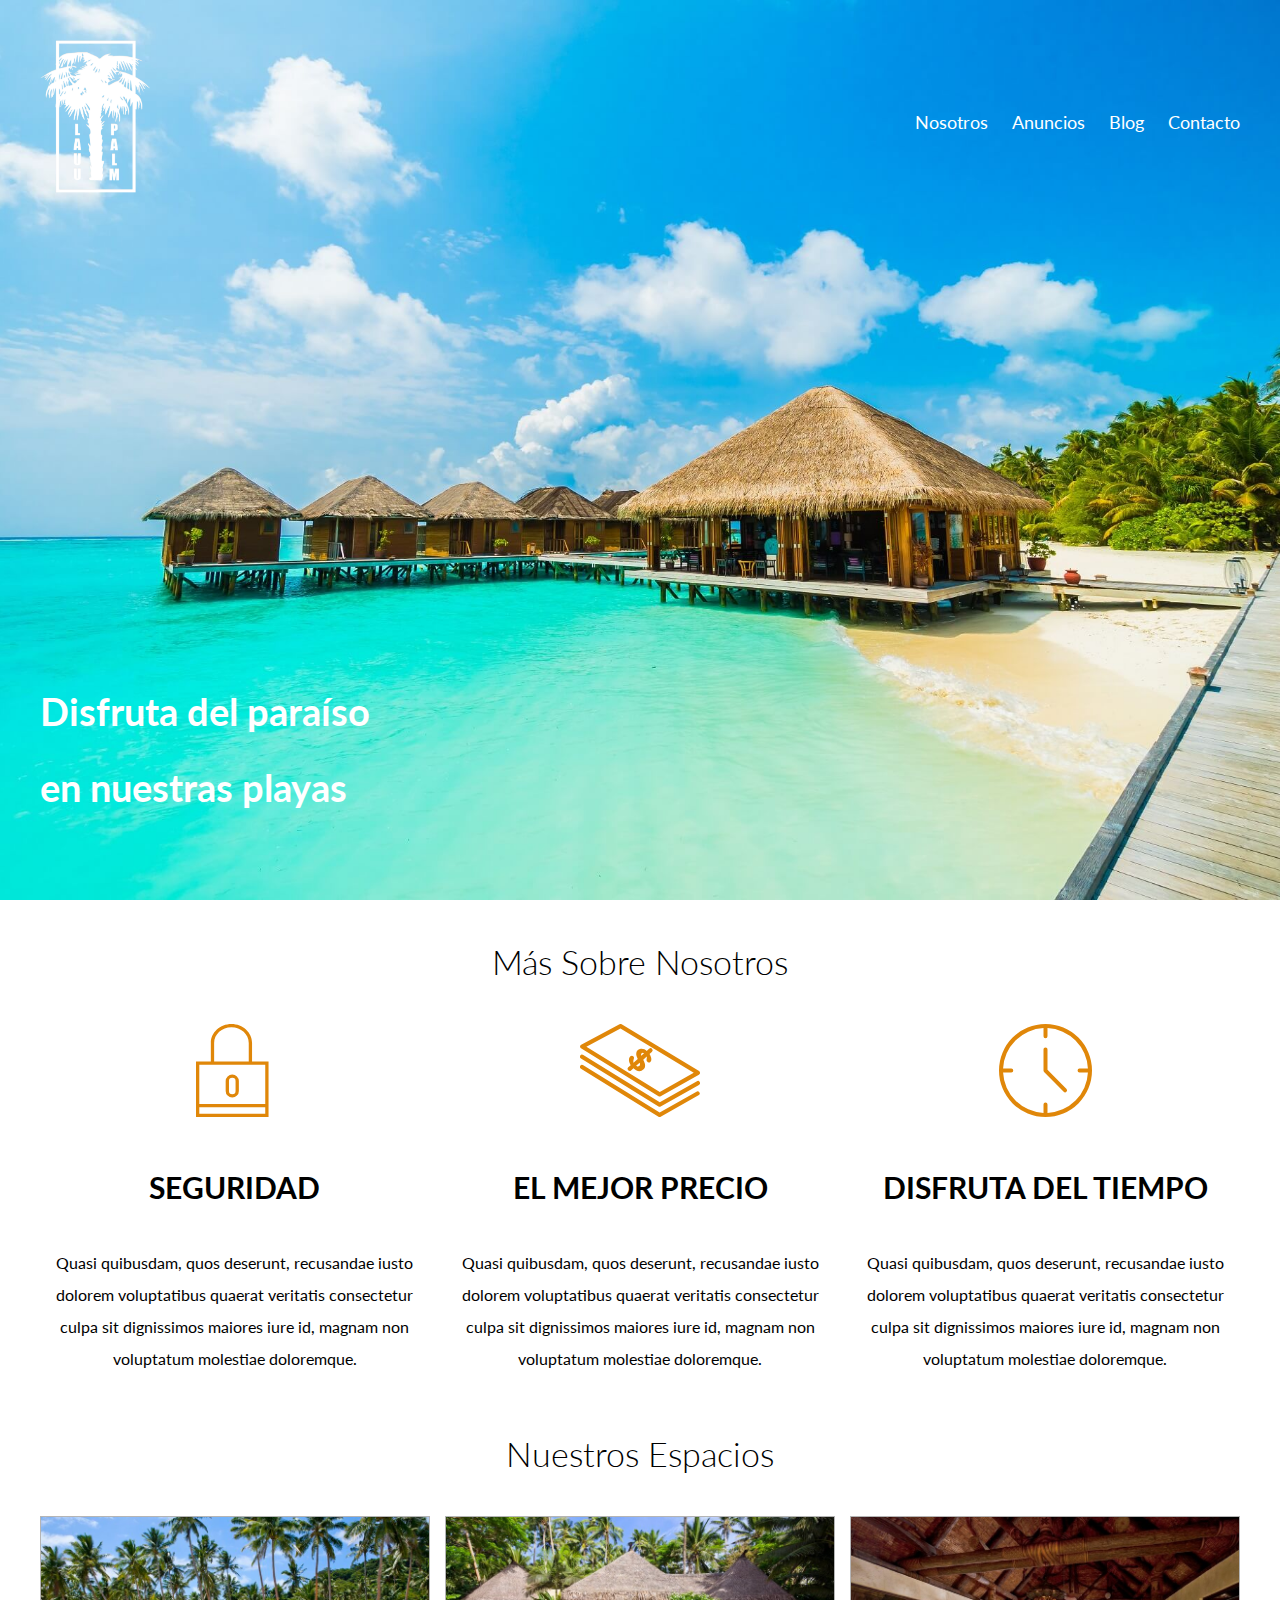
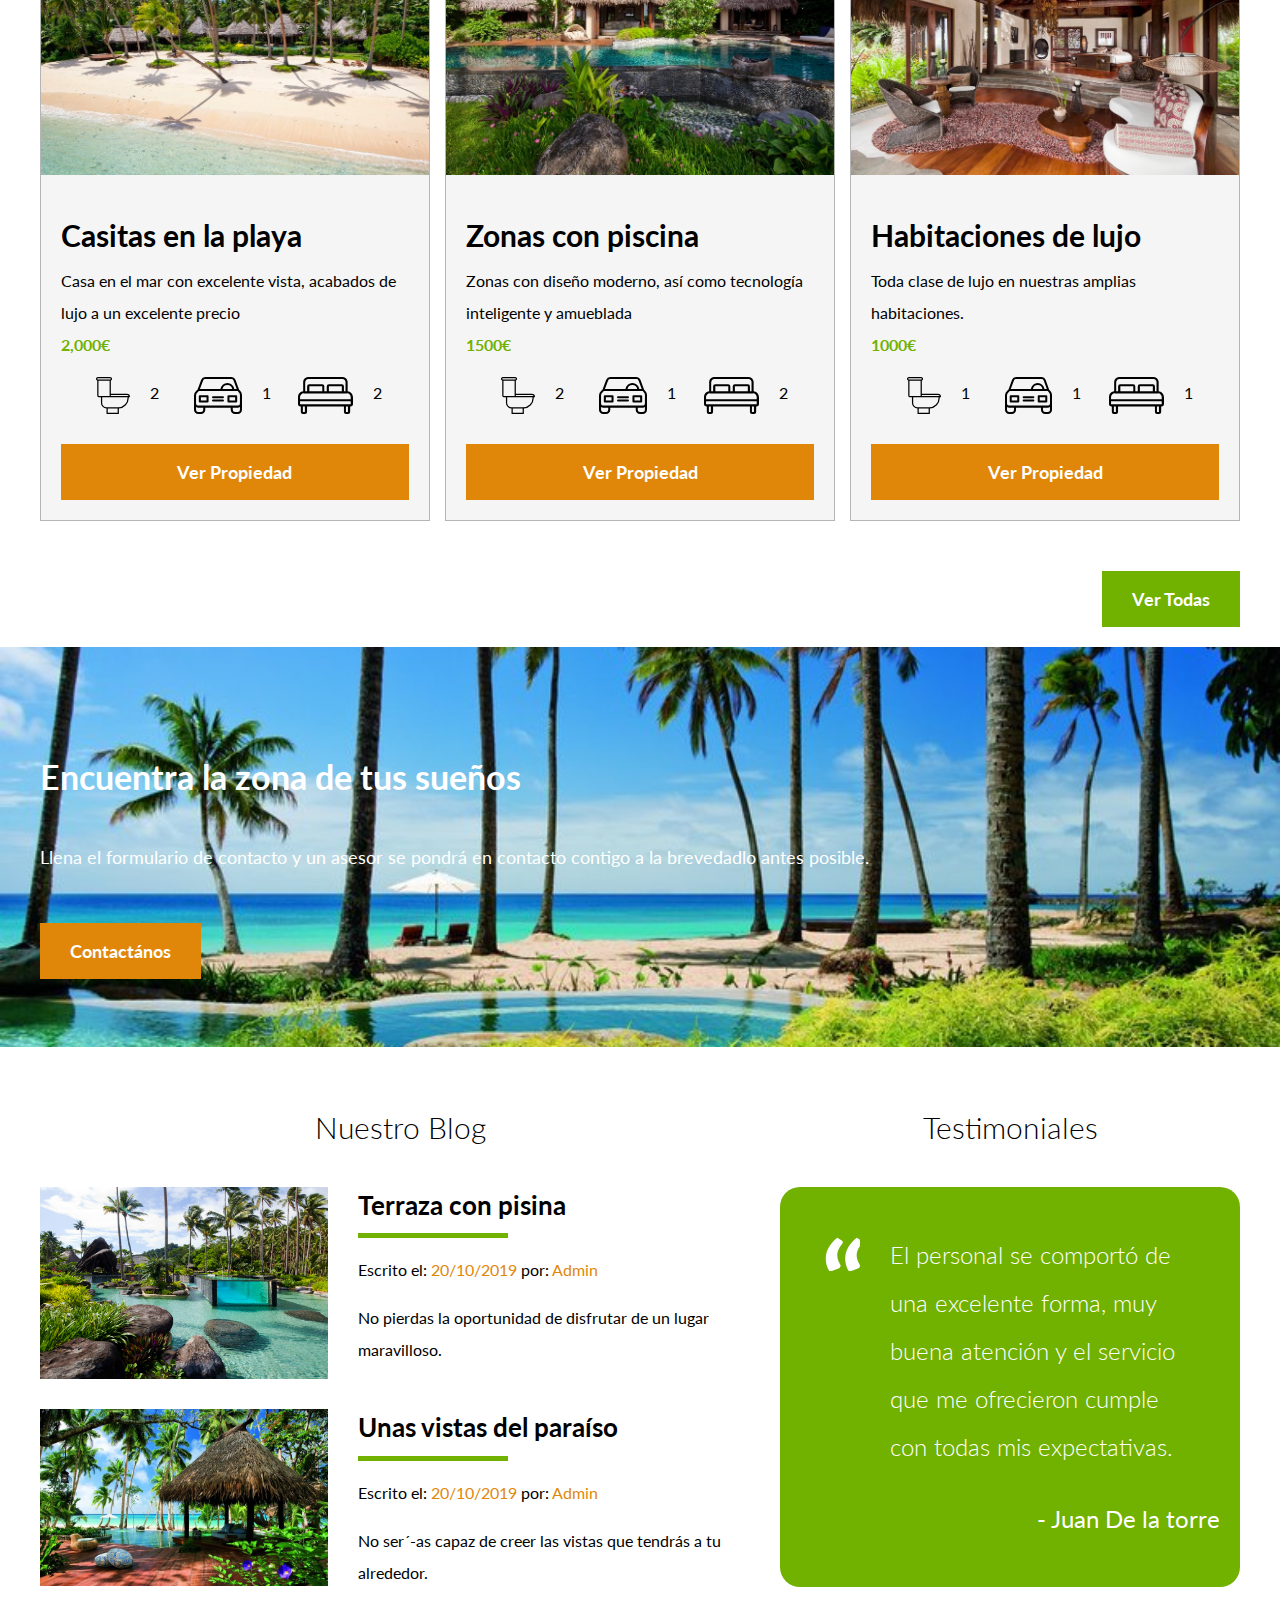
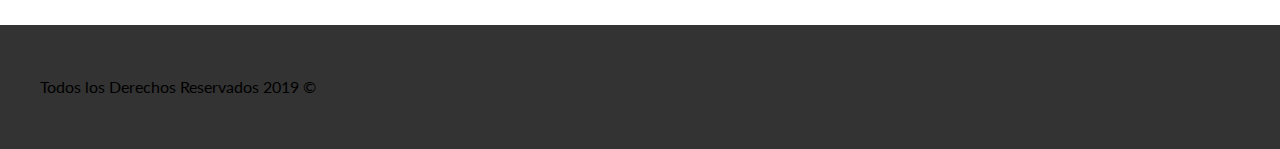
<file: Web hotel/index.html>
<!DOCTYPE html>
<html lang="en">

<head>
    <meta charset="UTF-8">
    <meta name="viewport" content="width=device-width, initial-scale=1.0">
    <meta http-equiv="X-UA-Compatible" content="ie=edge">
    <title>Lauu Palm Práctica web de hotel</title>
    <link href="https://fonts.googleapis.com/css?family=Lato:300,400,700,900" rel="stylesheet">
    <link rel="stylesheet" href="css/normalize.css">
    <link rel="stylesheet" href="css/styles.css">
</head>

<body>

    <header class="site-header inicio">
        <div class="contenedor contenido-header">
            <div class="barra">
                <a href="/">
                    <img src="img/LOGO.PALMERA.CON.SOMBRA.png" alt="Logotipo de Bienes Raices">
                </a>

                <div class="mobile-menu">
                    <a href="#navegacion">
                        <img src="img/barras.svg" alt="Icono Menu">
                    </a>
                </div>

                <nav id="navegacion" class="navegacion">
                    <a href="nosotros.html">Nosotros</a>
                    <a href="anuncios.html">Anuncios</a>
                    <a href="blog.html">Blog</a>
                    <a href="contacto.html">Contacto</a>
                </nav>
            </div>
            <h1>Disfruta del paraíso <br>en nuestras playas</h1>
        </div>
        <!-- contenedor -->
    </header>

    <section class="contenedor seccion">
        <h2 class="fw-300 centrar-texto">Más Sobre Nosotros</h2>

        <div class="iconos-nosotros">
            <div class="icono">
                <img src="img/icono1.svg" alt="Icono Seguridad">
                <h3>Seguridad</h3>
                <p>Quasi quibusdam, quos deserunt, recusandae iusto dolorem voluptatibus quaerat veritatis consectetur culpa sit dignissimos maiores iure id, magnam non voluptatum molestiae doloremque.</p>
            </div>

            <div class="icono">
                <img src="img/icono2.svg" alt="Icono Mejor Precio">
                <h3>El Mejor Precio</h3>
                <p>Quasi quibusdam, quos deserunt, recusandae iusto dolorem voluptatibus quaerat veritatis consectetur culpa sit dignissimos maiores iure id, magnam non voluptatum molestiae doloremque.</p>
            </div>

            <div class="icono">
                <img src="img/icono3.svg" alt="Icono a Tiempo">
                <h3>Disfruta del Tiempo</h3>
                <p>Quasi quibusdam, quos deserunt, recusandae iusto dolorem voluptatibus quaerat veritatis consectetur culpa sit dignissimos maiores iure id, magnam non voluptatum molestiae doloremque.</p>
            </div>
        </div>
    </section>

    <main class="seccion contenedor">
        <h2 class="fw-300 centrar-texto">Nuestros Espacios</h2>

        <div class="contenedor-anuncios">
            <div class="anuncio">
                <img src="img/ha1.jpg" alt="Anuncio casa en el lago">
                <div class="contenido-anuncio">
                    <h3>Casitas en la playa</h3>
                    <p>Casa en el mar con excelente vista, acabados de lujo a un excelente precio</p>
                    <p class="precio">2,000€</p>

                    <ul class="iconos-caracteristicas">
                        <li>
                            <img src="img/icono_wc.svg" alt="icono wc">
                            <p>2</p>
                        </li>
                        <li>
                            <img src="img/icono_estacionamiento.svg" alt="icono autos">
                            <p>1</p>
                        </li>
                        <li>
                            <img src="img/icono_dormitorio.svg" alt="icono habitaciones">
                            <p>2</p>
                        </li>
                    </ul>


                    <a href="anuncio.html" class="boton boton-amarillo d-block">Ver Propiedad</a>
                </div>
            </div>

            <div class="anuncio">
                <img src="img/ha2.jpg" alt="Anuncio casa de lujo">
                <div class="contenido-anuncio">
                    <h3>Zonas con piscina</h3>
                    <p>Zonas con diseño moderno, así como tecnología inteligente y amueblada</p>
                    <p class="precio">1500€</p>
                    <ul class="iconos-caracteristicas">
                        <li>
                            <img src="img/icono_wc.svg" alt="icono wc">
                            <p>2</p>
                        </li>
                        <li>
                            <img src="img/icono_estacionamiento.svg" alt="icono autos">
                            <p>1</p>
                        </li>
                        <li>
                            <img src="img/icono_dormitorio.svg" alt="icono habitaciones">
                            <p>2</p>
                        </li>
                    </ul>

                    <a href="anuncio.html" class="boton boton-amarillo d-block">Ver Propiedad</a>
                </div>
            </div>

            <div class="anuncio">
                <img src="img/ha3.jpg" alt="Anuncio casa con alberca">
                <div class="contenido-anuncio">
                    <h3>Habitaciones de lujo</h3>
                    <p>Toda clase de lujo en nuestras amplias habitaciones.</p>
                    <p class="precio">1000€</p>
                    <ul class="iconos-caracteristicas">
                        <li>
                            <img src="img/icono_wc.svg" alt="icono wc">
                            <p>1</p>
                        </li>
                        <li>
                            <img src="img/icono_estacionamiento.svg" alt="icono autos">
                            <p>1</p>
                        </li>
                        <li>
                            <img src="img/icono_dormitorio.svg" alt="icono habitaciones">
                            <p>1</p>
                        </li>
                    </ul>

                    <a href="anuncio.html" class="boton boton-amarillo d-block">Ver Propiedad</a>
                </div>
            </div>
        </div>

        <div class="ver-todas">
            <a href="anuncios.html" class="boton boton-verde">Ver Todas</a>
        </div>
    </main>

    <section class="imagen-contacto">
        <div class="contenedor contenido-contacto">
            <h2>Encuentra la zona de tus sueños</h2>
            <p>Llena el formulario de contacto y un asesor se pondrá en contacto contigo a la brevedadlo antes posible.</p>
            <a href="contacto.html" class="boton boton-amarillo">Contactános</a>
        </div>
    </section>

    <div class="seccion-inferior contenedor seccion">
        <section class="blog">
            <h3 class="centrar-texto fw-300">Nuestro Blog</h3>

            <article class="entrada-blog">
                <div class="imagen">
                    <img src="img/piscina1.jpg" alt="Entrada de blog">
                </div>
                <div class="texto-entrada">
                    <a href="entrada.html">
                        <h4>Terraza con pisina</h4>
                    </a>
                    <p>Escrito el: <span> 20/10/2019 </span> por: <span> Admin </span> </p>
                    <p>No pierdas la oportunidad de disfrutar de un lugar maravilloso.</p>
                </div>
            </article>

            <article class="entrada-blog">
                <div class="imagen">
                    <img src="img/ha4.jpg" alt="Entrada de blog">
                </div>
                <div class="texto-entrada">
                    <a href="entrada.html">
                        <h4>Unas vistas del paraíso</h4>
                    </a>
                    <p>Escrito el: <span> 20/10/2019 </span> por: <span> Admin </span> </p>
                    <p>No ser´-as capaz de creer las vistas que tendrás a tu alrededor.</p>
                </div>
            </article>
        </section>

        <section class="testimoniales">
            <h3 class="centrar-texto fw-300">Testimoniales</h3>
            <div class="testimonial">

                <blockquote>
                    El personal se comportó de una excelente forma, muy buena atención y el servicio que me ofrecieron cumple con todas mis expectativas.
                </blockquote>
                <p>- Juan De la torre</p>
            </div>
        </section>

    </div>

    <footer class="site-footer seccion">
        <div class="contenedor contenedor-footer">
            <nav class="navegacion">
                <a href="nosotros.html">Nosotros</a>
                <a href="anuncios.html">Anuncios</a>
                <a href="blog.html">Blog</a>
                <a href="contacto.html">Contacto</a>
            </nav>
            <p class="copyright">Todos los Derechos Reservados 2019 &copy; </p>
        </div>
    </footer>
</body>

</html>
</file>
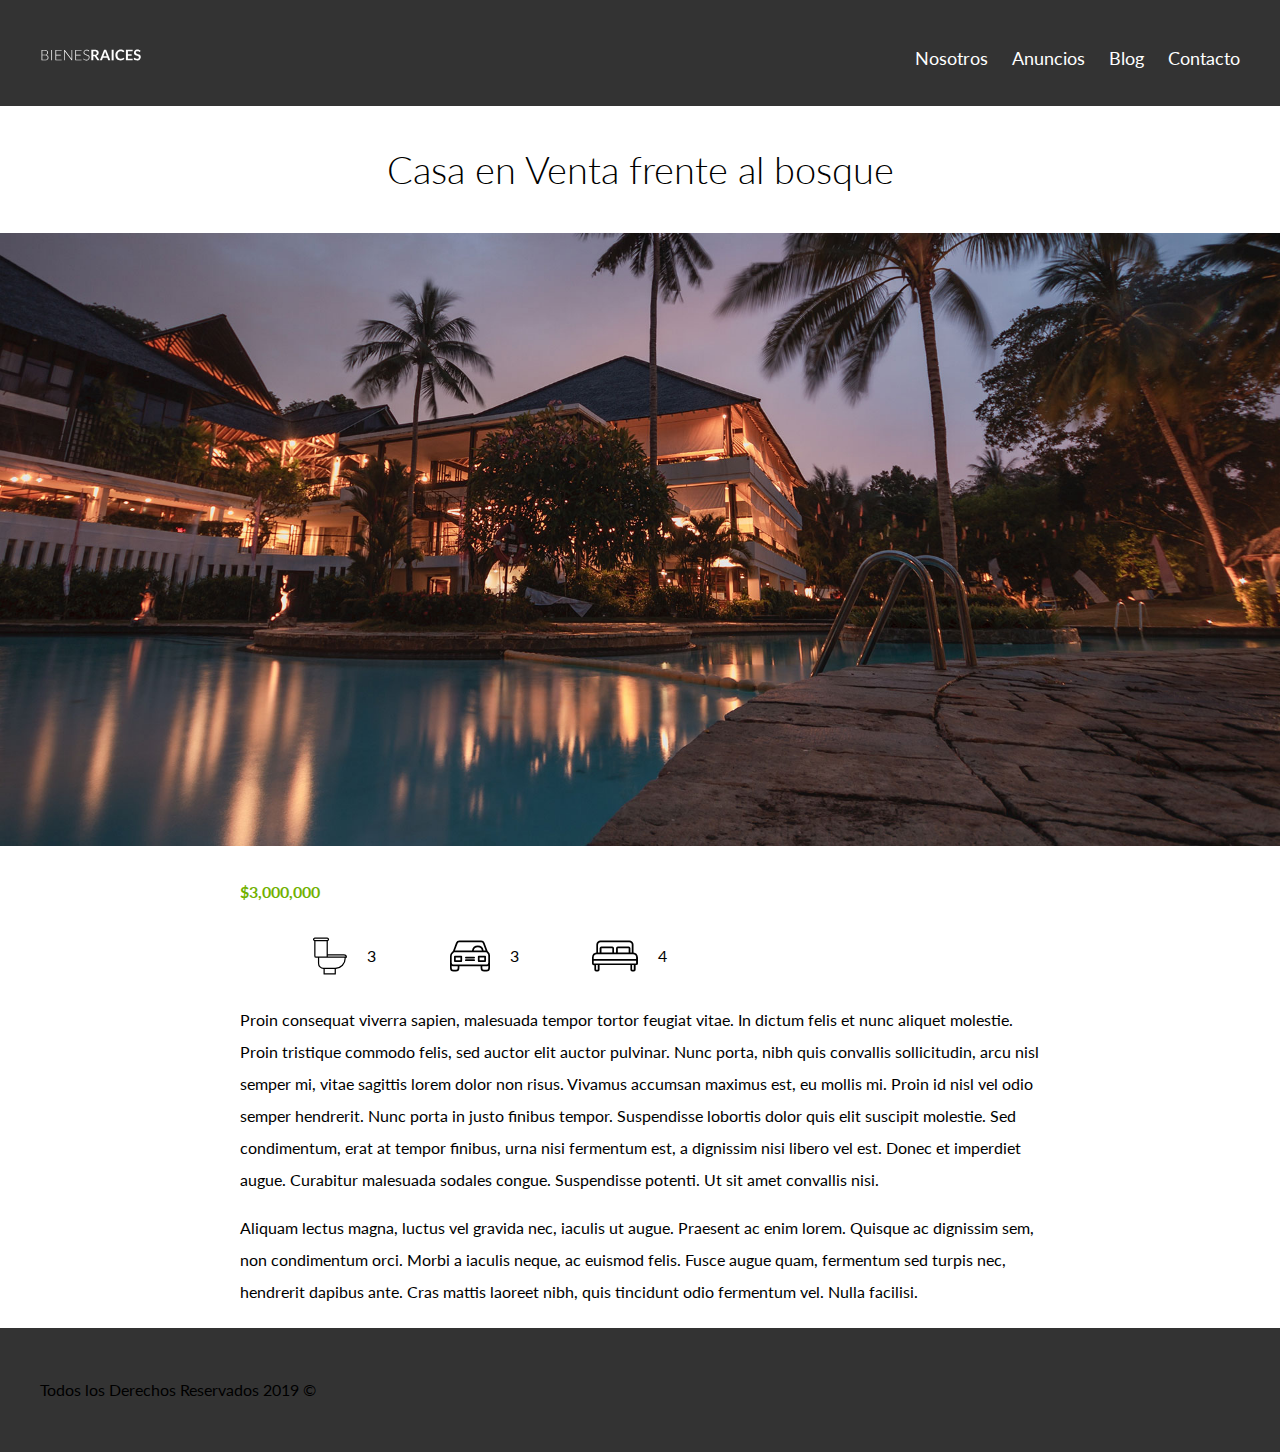
<file: Web hotel/anuncio.html>
<!DOCTYPE html>
<html lang="en">
<head>
    <meta charset="UTF-8">
    <meta name="viewport" content="width=device-width, initial-scale=1.0">
    <meta http-equiv="X-UA-Compatible" content="ie=edge">
    <title>Bienes Raices</title>
    <link href="https://fonts.googleapis.com/css?family=Lato:300,400,700,900" rel="stylesheet">
    <link rel="stylesheet" href="css/normalize.css">
    <link rel="stylesheet" href="css/styles.css">
</head>
<body>

    <header class="site-header">
        <div class="contenedor contenido-header">
            <div class="barra">
                <a href="/">
                    <img src="img/logo.svg" alt="Logotipo de Bienes Raices">
                </a>
                <div class="mobile-menu">
                    <a href="#navegacion">
                        <img src="img/barras.svg" alt="Icono Menu">
                    </a>
                </div>

                <nav id="navegacion" class="navegacion">
                    <a href="nosotros.html">Nosotros</a>
                    <a href="anuncios.html">Anuncios</a>
                    <a href="blog.html">Blog</a>
                    <a href="contacto.html">Contacto</a>
                </nav>
            </div>
        </div> <!-- contenedor -->
    </header>

    <h1 class="fw-300 centrar-texto">Casa en Venta frente al bosque</h1>
    <img src="img/destacada.jpg" alt="Imagen Anuncio">

    <main class="contenedor seccion contenido-centrado">
        <div class="resumen-propiedad">
            <p class="precio">$3,000,000</p>
            <ul class="iconos-caracteristicas">
                <li>
                    <img src="img/icono_wc.svg" alt="icono wc">
                    <p>3</p>
                </li>
                <li>
                    <img src="img/icono_estacionamiento.svg" alt="icono autos">
                    <p>3</p>
                </li>
                <li>
                    <img src="img/icono_dormitorio.svg" alt="icono habitaciones">
                    <p>4</p>
                </li>
            </ul>
        </div><!--.resumen-propiedad-->

        <p>Proin consequat viverra sapien, malesuada tempor tortor feugiat vitae. In dictum felis et nunc aliquet molestie. Proin tristique commodo felis, sed auctor elit auctor pulvinar. Nunc porta, nibh quis convallis sollicitudin, arcu nisl semper mi, vitae sagittis lorem dolor non risus. Vivamus accumsan maximus est, eu mollis mi. Proin id nisl vel odio semper hendrerit. Nunc porta in justo finibus tempor. Suspendisse lobortis dolor quis elit suscipit molestie. Sed condimentum, erat at tempor finibus, urna nisi fermentum est, a dignissim nisi libero vel est. Donec et imperdiet augue. Curabitur malesuada sodales congue. Suspendisse potenti. Ut sit amet convallis nisi.</p>

        <p>Aliquam lectus magna, luctus vel gravida nec, iaculis ut augue. Praesent ac enim lorem. Quisque ac dignissim sem, non condimentum orci. Morbi a iaculis neque, ac euismod felis. Fusce augue quam, fermentum sed turpis nec, hendrerit dapibus ante. Cras mattis laoreet nibh, quis tincidunt odio fermentum vel. Nulla facilisi.</p>
    </main>

    <footer class="site-footer seccion">
        <div class="contenedor contenedor-footer">
            <nav class="navegacion">
                <a href="nosotros.html">Nosotros</a>
                <a href="anuncios.html">Anuncios</a>
                <a href="blog.html">Blog</a>
                <a href="contacto.html">Contacto</a>
            </nav>
            <p class="copyright">Todos los Derechos Reservados 2019 &copy; </p>
        </div>
    </footer>
</body>
</html>
</file>
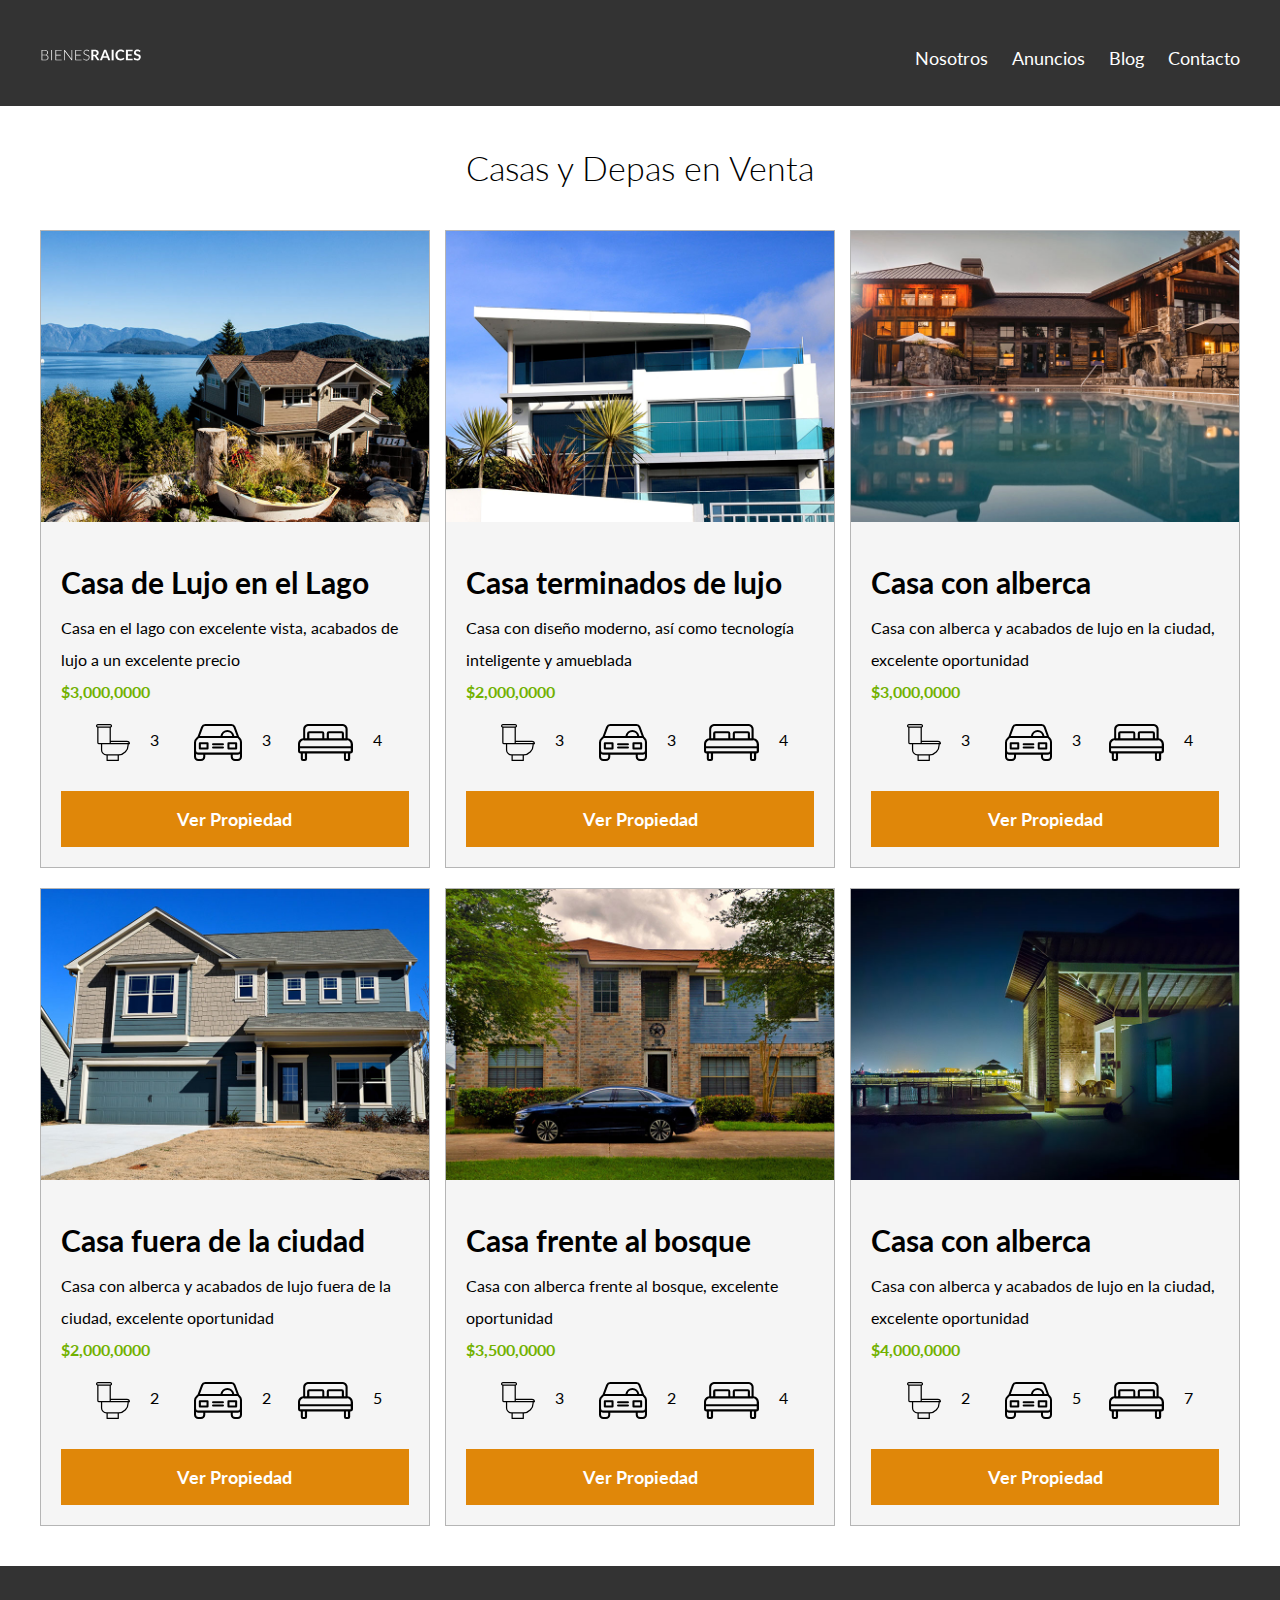
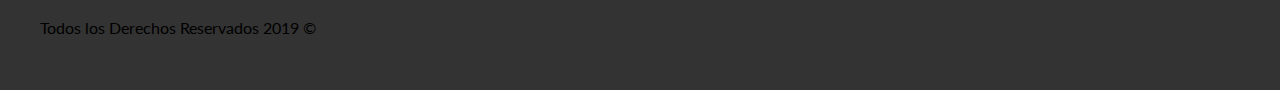
<file: Web hotel/anuncios.html>
<!DOCTYPE html>
<html lang="en">
<head>
    <meta charset="UTF-8">
    <meta name="viewport" content="width=device-width, initial-scale=1.0">
    <meta http-equiv="X-UA-Compatible" content="ie=edge">
    <title>Bienes Raices</title>
    <link href="https://fonts.googleapis.com/css?family=Lato:300,400,700,900" rel="stylesheet">
    <link rel="stylesheet" href="css/normalize.css">
    <link rel="stylesheet" href="css/styles.css">
</head>
<body>

    <header class="site-header">
        <div class="contenedor contenido-header">
            <div class="barra">
                <a href="/">
                    <img src="img/logo.svg" alt="Logotipo de Bienes Raices">
                </a>
                <div class="mobile-menu">
                    <a href="#navegacion">
                        <img src="img/barras.svg" alt="Icono Menu">
                    </a>
                </div>

                <nav id="navegacion" class="navegacion">
                    <a href="nosotros.html">Nosotros</a>
                    <a href="anuncios.html">Anuncios</a>
                    <a href="blog.html">Blog</a>
                    <a href="contacto.html">Contacto</a>
                </nav>
            </div>
        </div> <!-- contenedor -->
    </header>

    <main class="seccion contenedor">
        <h2 class="fw-300 centrar-texto">Casas y Depas en Venta</h2>

        <div class="contenedor-anuncios">
            <div class="anuncio">
                <img src="img/anuncio1.jpg" alt="Anuncio casa en el lago">
                <div class="contenido-anuncio">
                    <h3>Casa de Lujo en el Lago</h3>
                    <p>Casa en el lago con excelente vista, acabados de lujo a un excelente precio</p>
                    <p class="precio">$3,000,0000</p>

                    <ul class="iconos-caracteristicas">
                        <li>
                            <img src="img/icono_wc.svg" alt="icono wc">
                            <p>3</p>
                        </li>
                        <li>
                            <img src="img/icono_estacionamiento.svg" alt="icono autos">
                            <p>3</p>
                        </li>
                        <li>
                            <img src="img/icono_dormitorio.svg" alt="icono habitaciones">
                            <p>4</p>
                        </li>
                    </ul>


                    <a href="anuncio.html" class="boton boton-amarillo d-block">Ver Propiedad</a>
                </div>
            </div>

            <div class="anuncio">
                <img src="img/anuncio2.jpg" alt="Anuncio casa de lujo">
                <div class="contenido-anuncio">
                    <h3>Casa terminados de lujo</h3>
                    <p>Casa con diseño moderno, así como tecnología inteligente y amueblada</p>
                    <p class="precio">$2,000,0000</p>
                    <ul class="iconos-caracteristicas">
                        <li>
                            <img src="img/icono_wc.svg" alt="icono wc">
                            <p>3</p>
                        </li>
                        <li>
                            <img src="img/icono_estacionamiento.svg" alt="icono autos">
                            <p>3</p>
                        </li>
                        <li>
                            <img src="img/icono_dormitorio.svg" alt="icono habitaciones">
                            <p>4</p>
                        </li>
                    </ul>

                    <a href="anuncio.html" class="boton boton-amarillo d-block">Ver Propiedad</a>
                </div>
            </div>

            <div class="anuncio">
                <img src="img/anuncio3.jpg" alt="Anuncio casa con alberca">
                <div class="contenido-anuncio">
                    <h3>Casa con alberca</h3>
                    <p>Casa con alberca y acabados de lujo en la ciudad, excelente oportunidad</p>
                    <p class="precio">$3,000,0000</p>
                    <ul class="iconos-caracteristicas">
                        <li>
                            <img src="img/icono_wc.svg" alt="icono wc">
                            <p>3</p>
                        </li>
                        <li>
                            <img src="img/icono_estacionamiento.svg" alt="icono autos">
                            <p>3</p>
                        </li>
                        <li>
                            <img src="img/icono_dormitorio.svg" alt="icono habitaciones">
                            <p>4</p>
                        </li>
                    </ul>

                    <a href="anuncio.html" class="boton boton-amarillo d-block">Ver Propiedad</a>
                </div><!--contenido anuncio-->
            </div> <!--anuncio-->

            <div class="anuncio">
                <img src="img/anuncio4.jpg" alt="Anuncio casa de lujo">
                <div class="contenido-anuncio">
                    <h3>Casa fuera de la ciudad</h3>
                    <p>Casa con alberca y acabados de lujo fuera de la ciudad, excelente oportunidad</p>
                    <p class="precio">$2,000,0000</p>
                    <ul class="iconos-caracteristicas">
                        <li>
                            <img src="img/icono_wc.svg" alt="icono wc">
                            <p>2</p>
                        </li>
                        <li>
                            <img src="img/icono_estacionamiento.svg" alt="icono autos">
                            <p>2</p>
                        </li>
                        <li>
                            <img src="img/icono_dormitorio.svg" alt="icono habitaciones">
                            <p>5</p>
                        </li>
                    </ul>

                    <a href="anuncio.html" class="boton boton-amarillo d-block">Ver Propiedad</a>
                </div><!--contenido anuncio-->
            </div> <!--anuncio-->
        
            <div class="anuncio">
                <img src="img/anuncio5.jpg" alt="Anuncio casa con alberca">
                <div class="contenido-anuncio">
                    <h3>Casa frente al bosque</h3>
                    <p>Casa con alberca frente al bosque, excelente oportunidad</p>
                    <p class="precio">$3,500,0000</p>
                    <ul class="iconos-caracteristicas">
                        <li>
                            <img src="img/icono_wc.svg" alt="icono wc">
                            <p>3</p>
                        </li>
                        <li>
                            <img src="img/icono_estacionamiento.svg" alt="icono autos">
                            <p>2</p>
                        </li>
                        <li>
                            <img src="img/icono_dormitorio.svg" alt="icono habitaciones">
                            <p>4</p>
                        </li>
                    </ul>

                    <a href="anuncio.html" class="boton boton-amarillo d-block">Ver Propiedad</a>
                </div><!--contenido anuncio-->
            </div> <!--anuncio-->

            <div class="anuncio">
                <img src="img/anuncio6.jpg" alt="Anuncio casa con alberca">
                <div class="contenido-anuncio">
                    <h3>Casa con alberca</h3>
                    <p>Casa con alberca y acabados de lujo en la ciudad, excelente oportunidad</p>
                    <p class="precio">$4,000,0000</p>
                    <ul class="iconos-caracteristicas">
                        <li>
                            <img src="img/icono_wc.svg" alt="icono wc">
                            <p>2</p>
                        </li>
                        <li>
                            <img src="img/icono_estacionamiento.svg" alt="icono autos">
                            <p>5</p>
                        </li>
                        <li>
                            <img src="img/icono_dormitorio.svg" alt="icono habitaciones">
                            <p>7</p>
                        </li>
                    </ul>

                    <a href="anuncio.html" class="boton boton-amarillo d-block">Ver Propiedad</a>
                </div><!--contenido anuncio-->
            </div> <!--anuncio-->
        </div>
    </main>

    <footer class="site-footer seccion">
        <div class="contenedor contenedor-footer">
            <nav class="navegacion">
                <a href="nosotros.html">Nosotros</a>
                <a href="anuncios.html">Anuncios</a>
                <a href="blog.html">Blog</a>
                <a href="contacto.html">Contacto</a>
            </nav>
            <p class="copyright">Todos los Derechos Reservados 2019 &copy; </p>
        </div>
    </footer>
</body>
</html>
</file>
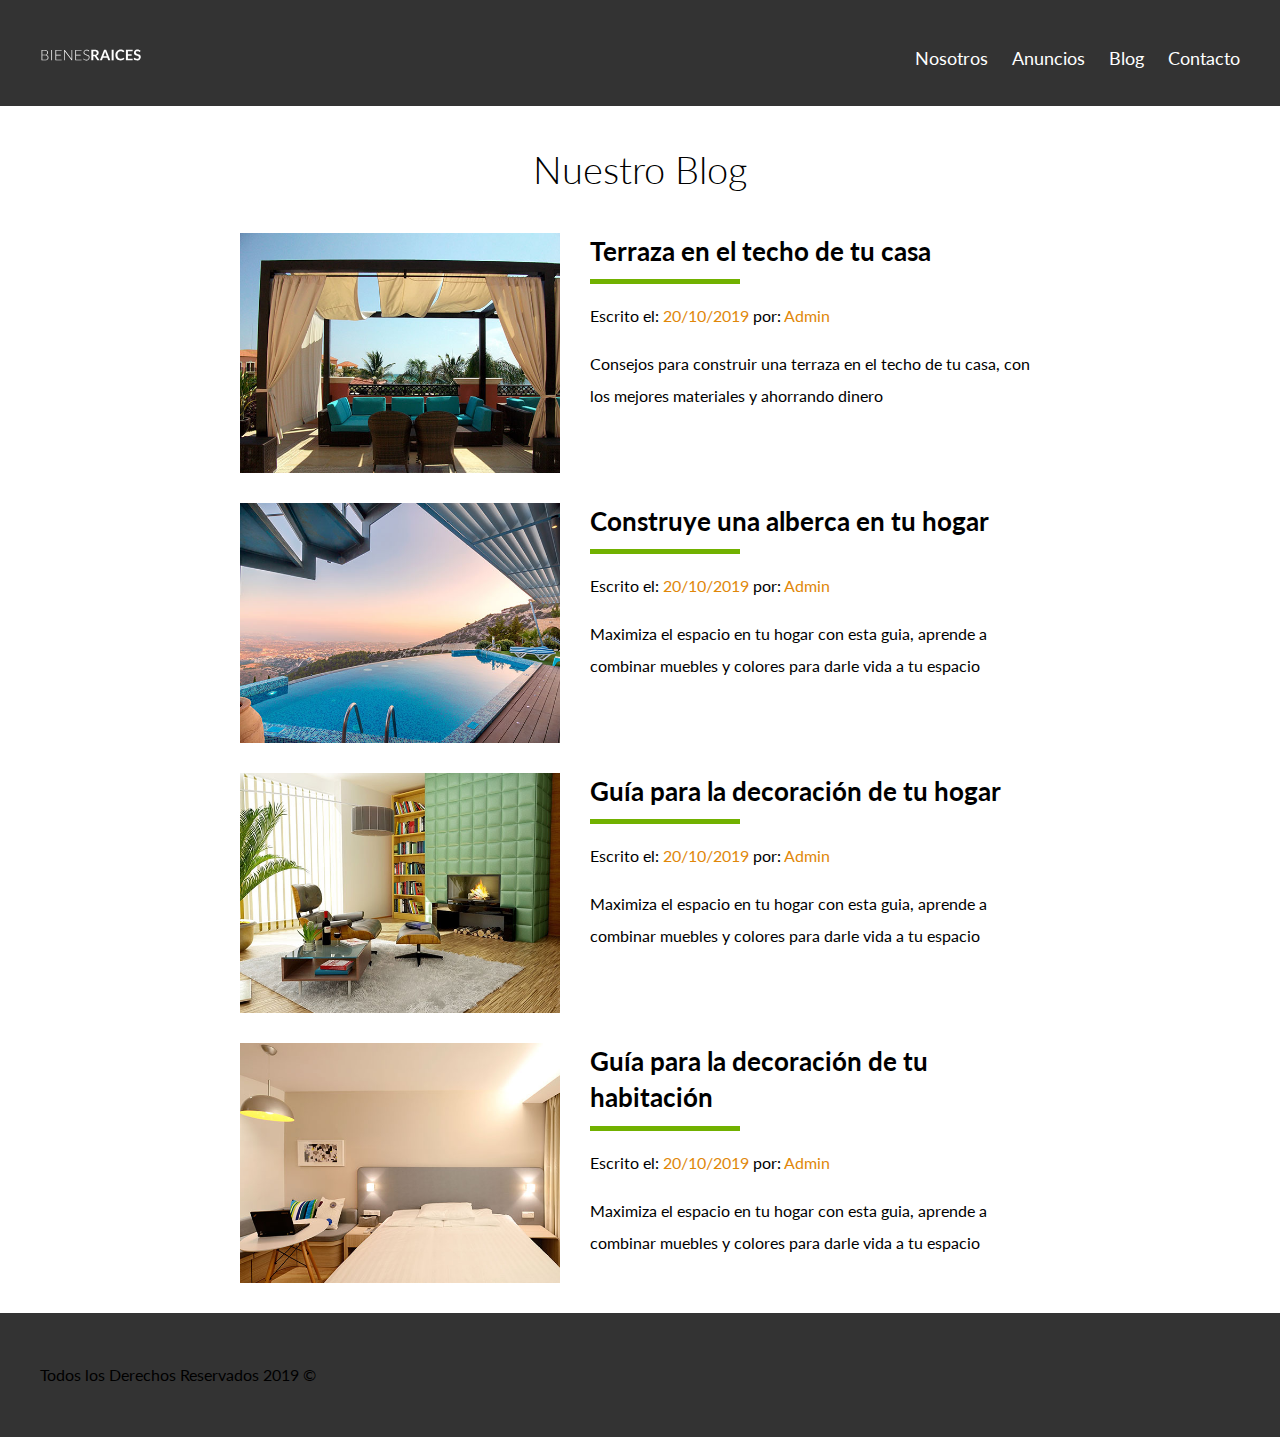
<file: Web hotel/blog.html>
<!DOCTYPE html>
<html lang="en">
<head>
    <meta charset="UTF-8">
    <meta name="viewport" content="width=device-width, initial-scale=1.0">
    <meta http-equiv="X-UA-Compatible" content="ie=edge">
    <title>Bienes Raices</title>
    <link href="https://fonts.googleapis.com/css?family=Lato:300,400,700,900" rel="stylesheet">
    <link rel="stylesheet" href="css/normalize.css">
    <link rel="stylesheet" href="css/styles.css">
</head>
<body>

    <header class="site-header">
        <div class="contenedor contenido-header">
            <div class="barra">
                <a href="/">
                    <img src="img/logo.svg" alt="Logotipo de Bienes Raices">
                </a>
                <div class="mobile-menu">
                    <a href="#navegacion">
                        <img src="img/barras.svg" alt="Icono Menu">
                    </a>
                </div>

                <nav id="navegacion" class="navegacion">
                    <a href="nosotros.html">Nosotros</a>
                    <a href="anuncios.html">Anuncios</a>
                    <a href="blog.html">Blog</a>
                    <a href="contacto.html">Contacto</a>
                </nav>
            </div>
        </div> <!-- contenedor -->
    </header>

    

    <main class="contenedor seccion contenido-centrado">
        <h1 class="fw-300 centrar-texto">Nuestro Blog</h1>

        <article class="entrada-blog">
            <div class="imagen">
                <img src="img/blog1.jpg" alt="Entrada de blog">
            </div>
            <div class="texto-entrada">
                <a href="entrada.html">
                    <h4>Terraza  en el techo de tu casa</h4>
                </a>
                <p>Escrito el: <span> 20/10/2019 </span> por: <span> Admin </span> </p>
                <p>Consejos para construir una terraza en el techo de tu casa, con los mejores materiales y ahorrando dinero</p>
            </div>
        </article>

        <article class="entrada-blog">
            <div class="imagen">
                <img src="img/blog2.jpg" alt="Entrada de blog">
            </div>
            <div class="texto-entrada">
                <a href="entrada.html">
                    <h4>Construye una alberca en tu hogar</h4>
                </a>
                <p>Escrito el: <span> 20/10/2019 </span> por: <span> Admin </span> </p>
                <p>Maximiza el espacio en tu hogar con esta guia, aprende a combinar muebles y colores para darle vida a tu espacio</p>
            </div>
        </article>

        <article class="entrada-blog">
            <div class="imagen">
                <img src="img/blog3.jpg" alt="Entrada de blog">
            </div>
            <div class="texto-entrada">
                <a href="entrada.html">
                    <h4>Guía para la decoración de tu hogar</h4>
                </a>
                <p>Escrito el: <span> 20/10/2019 </span> por: <span> Admin </span> </p>
                <p>Maximiza el espacio en tu hogar con esta guia, aprende a combinar muebles y colores para darle vida a tu espacio</p>
            </div>
        </article>

        <article class="entrada-blog">
            <div class="imagen">
                <img src="img/blog4.jpg" alt="Entrada de blog">
            </div>
            <div class="texto-entrada">
                <a href="entrada.html">
                    <h4>Guía para la decoración de tu habitación</h4>
                </a>
                <p>Escrito el: <span> 20/10/2019 </span> por: <span> Admin </span> </p>
                <p>Maximiza el espacio en tu hogar con esta guia, aprende a combinar muebles y colores para darle vida a tu espacio</p>
            </div>
        </article>
    </main>

    <footer class="site-footer seccion">
        <div class="contenedor contenedor-footer">
            <nav class="navegacion">
                <a href="nosotros.html">Nosotros</a>
                <a href="anuncios.html">Anuncios</a>
                <a href="blog.html">Blog</a>
                <a href="contacto.html">Contacto</a>
            </nav>
            <p class="copyright">Todos los Derechos Reservados 2019 &copy; </p>
        </div>
    </footer>
</body>
</html>
</file>
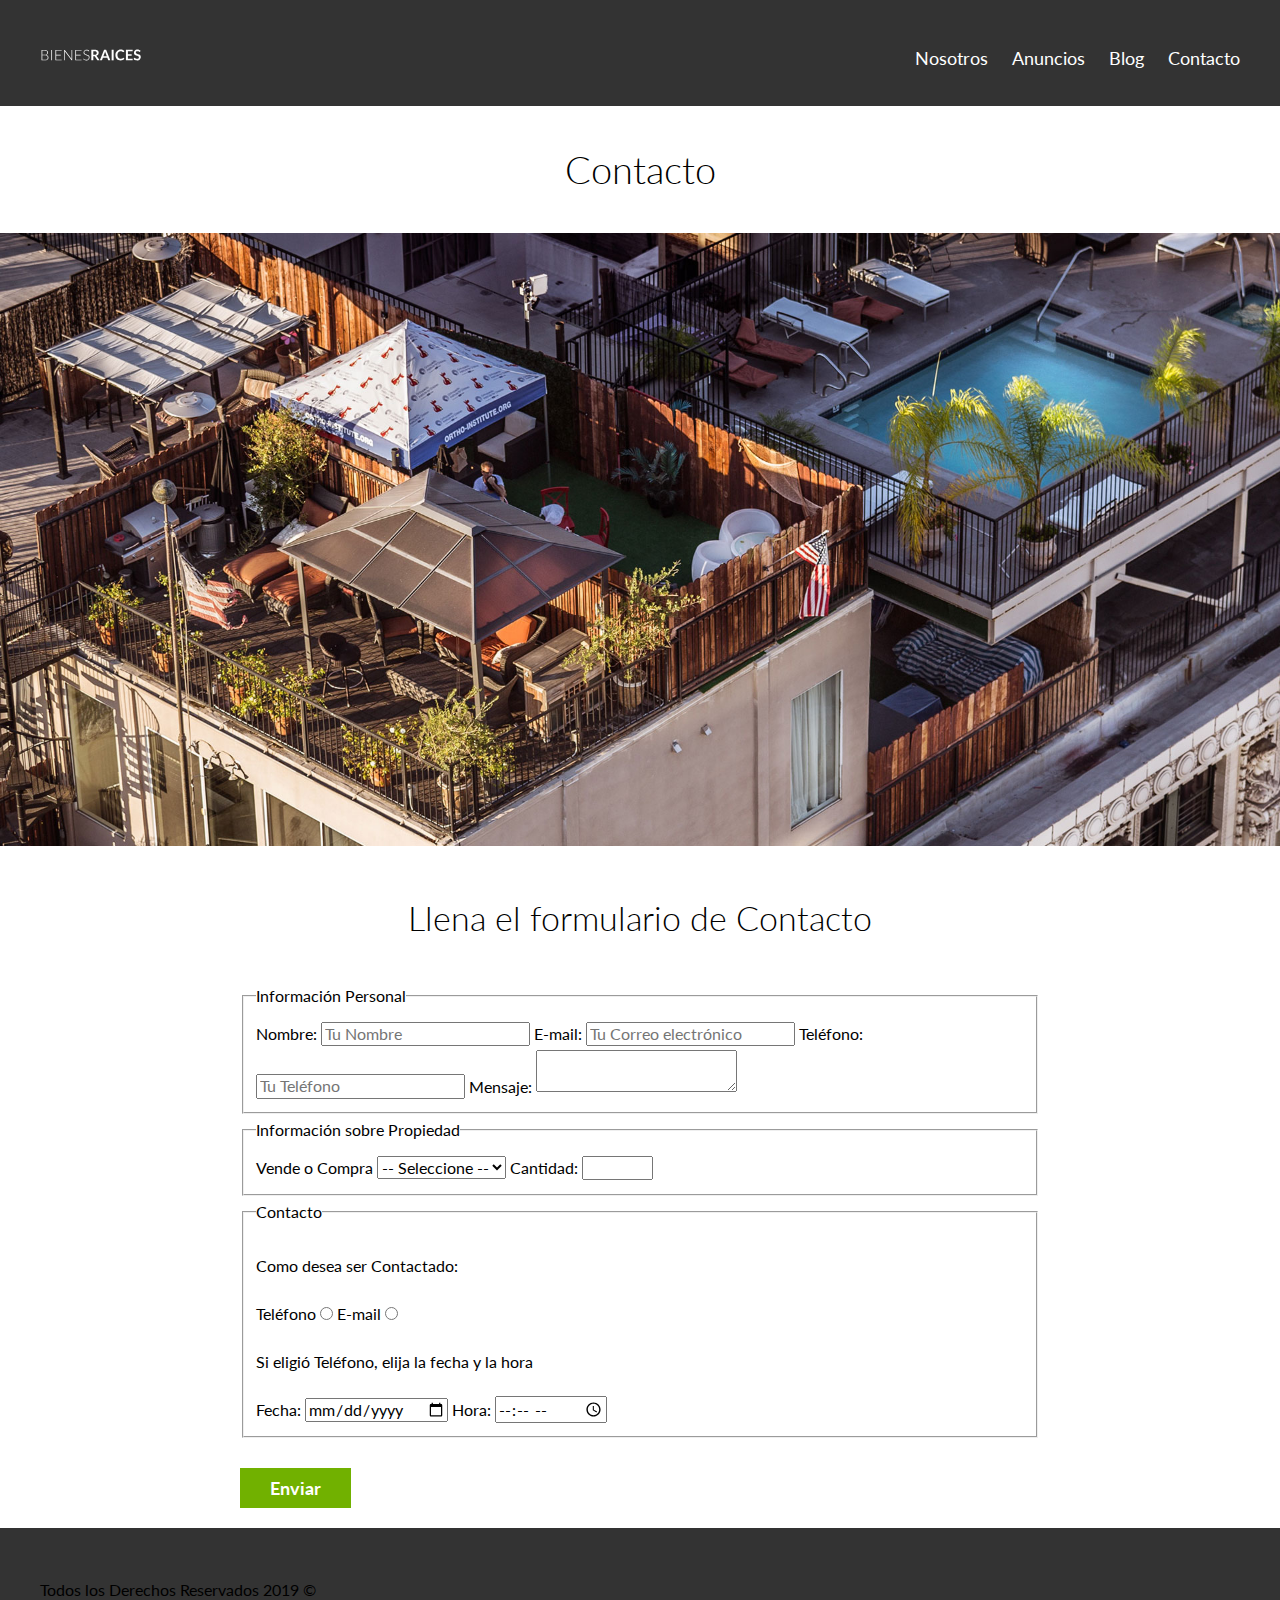
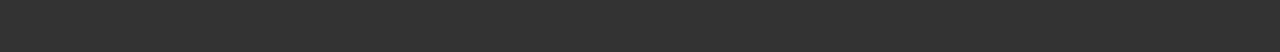
<file: Web hotel/contacto.html>
<!DOCTYPE html>
<html lang="en">
<head>
    <meta charset="UTF-8">
    <meta name="viewport" content="width=device-width, initial-scale=1.0">
    <meta http-equiv="X-UA-Compatible" content="ie=edge">
    <title>Bienes Raices</title>
    <link href="https://fonts.googleapis.com/css?family=Lato:300,400,700,900" rel="stylesheet">
    <link rel="stylesheet" href="css/normalize.css">
    <link rel="stylesheet" href="css/styles.css">
</head>
<body>

    <header class="site-header">
        <div class="contenedor contenido-header">
            <div class="barra">
                <a href="/">
                    <img src="img/logo.svg" alt="Logotipo de Bienes Raices">
                </a>
                <div class="mobile-menu">
                    <a href="#navegacion">
                        <img src="img/barras.svg" alt="Icono Menu">
                    </a>
                </div>

                <nav id="navegacion" class="navegacion">
                    <a href="nosotros.html">Nosotros</a>
                    <a href="anuncios.html">Anuncios</a>
                    <a href="blog.html">Blog</a>
                    <a href="contacto.html">Contacto</a>
                </nav>
            </div>
        </div> <!-- contenedor -->
    </header>

    <h1 class="fw-300 centrar-texto">Contacto</h1>
    <img src="img/destacada3.jpg" alt="Imagen Principal">

    <main class="contenedor seccion contenido-centrado">
        <h2 class="fw-300 centrar-texto">Llena el formulario de Contacto</h2>

        <form class="contacto" action="">
            <fieldset>
                <legend>Información Personal</legend>
                <label for="nombre">Nombre:</label>
                <input type="text" id="nombre" placeholder="Tu Nombre">

                <label for="email">E-mail: </label>
                <input type="email" id="email" placeholder="Tu Correo electrónico" required>

                <label for="telefono">Teléfono:</label>
                <input type="tel" id="telefono" placeholder="Tu Teléfono" required>

                <label for="mensaje">Mensaje: </label>
                <textarea  id="mensaje"></textarea>

            </fieldset>
                

            <fieldset>
                <legend>Información sobre Propiedad</legend>
                <label for="opciones">Vende o Compra</label>
                <select id="opciones">
                    <option value="" disabled selected>-- Seleccione --</option>
                    <option value="Compra">Compra</option>
                    <option value="Vende">Vende</option>
                </select>

                <label for="cantidad">Cantidad:</label>
                <input type="number" min="0" max="100" step="5">
            </fieldset>

            <fieldset>
                <legend>Contacto</legend>

                <p>Como desea ser Contactado:</p>

                <div class="forma-contacto">
                    <label for="telefono">Teléfono</label>
                    <input type="radio" name="contacto" value="telefono" id="telefono">

                    <label for="correo">E-mail</label>
                    <input type="radio" name="contacto" value="correo" id="correo">
                </div>

                <p>Si eligió Teléfono, elija la fecha y la hora</p>
                <label for="fecha">Fecha:</label>
                <input type="date" id="fecha">

                <label for="hora">Hora:</label>
                <input type="time" id="hora" min="09:00" max="18:00">

     
            </fieldset>

            <input type="submit" value="Enviar" class="boton boton-verde">

        </form>
    </main>

    <footer class="site-footer seccion">
        <div class="contenedor contenedor-footer">
            <nav class="navegacion">
                <a href="nosotros.html">Nosotros</a>
                <a href="anuncios.html">Anuncios</a>
                <a href="blog.html">Blog</a>
                <a href="contacto.html">Contacto</a>
            </nav>
            <p class="copyright">Todos los Derechos Reservados 2019 &copy; </p>
        </div>
    </footer>
</body>
</html>
</file>
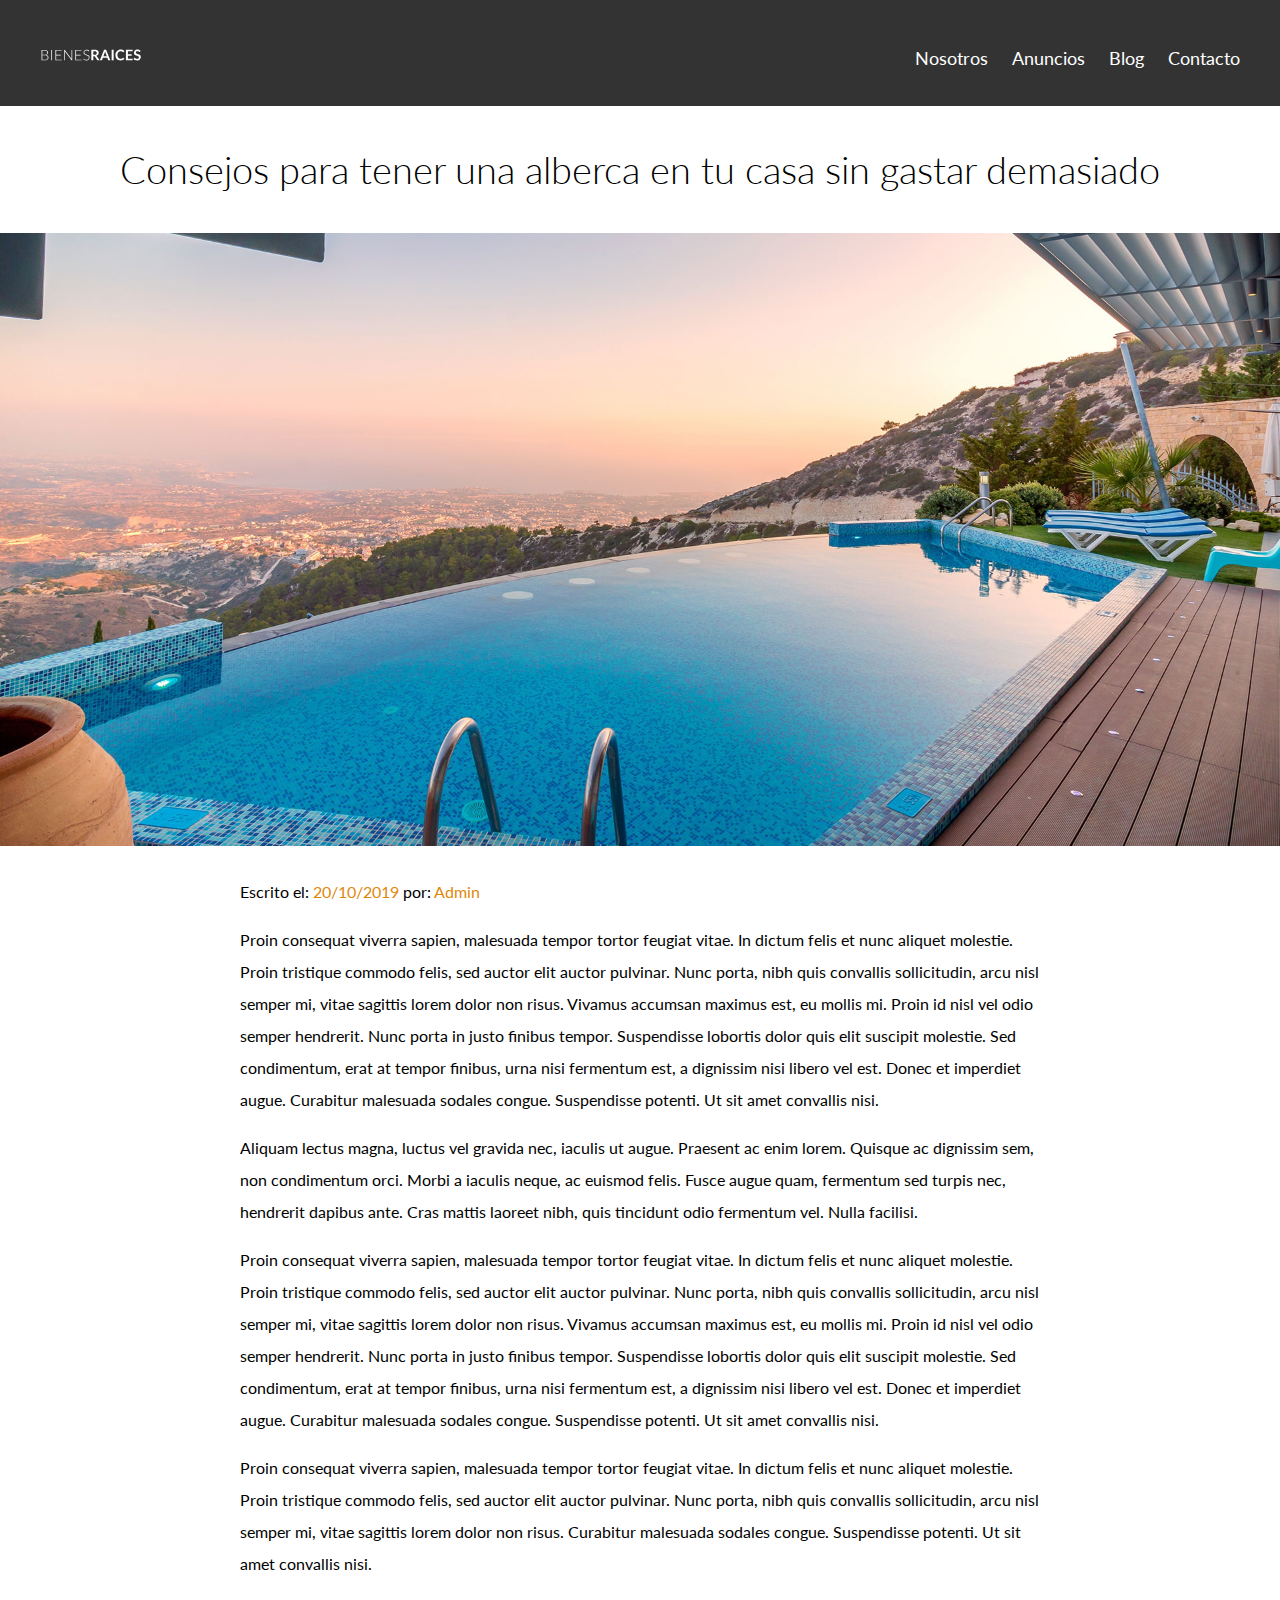
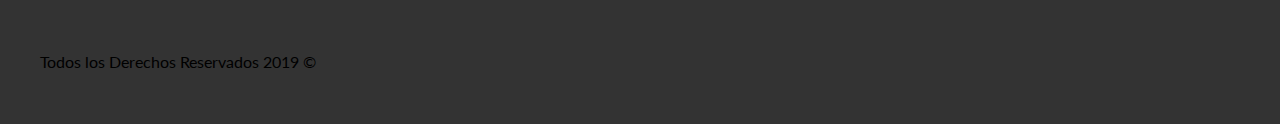
<file: Web hotel/entrada.html>
<!DOCTYPE html>
<html lang="en">
<head>
    <meta charset="UTF-8">
    <meta name="viewport" content="width=device-width, initial-scale=1.0">
    <meta http-equiv="X-UA-Compatible" content="ie=edge">
    <title>Bienes Raices</title>
    <link href="https://fonts.googleapis.com/css?family=Lato:300,400,700,900" rel="stylesheet">
    <link rel="stylesheet" href="css/normalize.css">
    <link rel="stylesheet" href="css/styles.css">
</head>
<body>

    <header class="site-header">
        <div class="contenedor contenido-header">
            <div class="barra">
                <a href="/">
                    <img src="img/logo.svg" alt="Logotipo de Bienes Raices">
                </a>
                <div class="mobile-menu">
                    <a href="#navegacion">
                        <img src="img/barras.svg" alt="Icono Menu">
                    </a>
                </div>

                <nav id="navegacion" class="navegacion">
                    <a href="nosotros.html">Nosotros</a>
                    <a href="anuncios.html">Anuncios</a>
                    <a href="blog.html">Blog</a>
                    <a href="contacto.html">Contacto</a>
                </nav>
            </div>
        </div> <!-- contenedor -->
    </header>

    <h1 class="fw-300 centrar-texto">Consejos para tener una alberca en tu casa sin gastar demasiado</h1>

    <img src="img/destacada2.jpg" alt="Imagen Principal">

    <main class="contenedor seccion contenido-centrado texto-entrada">
        <p>Escrito el: <span> 20/10/2019 </span> por: <span> Admin </span> </p>

        <p>Proin consequat viverra sapien, malesuada tempor tortor feugiat vitae. In dictum felis et nunc aliquet molestie. Proin tristique commodo felis, sed auctor elit auctor pulvinar. Nunc porta, nibh quis convallis sollicitudin, arcu nisl semper mi, vitae sagittis lorem dolor non risus. Vivamus accumsan maximus est, eu mollis mi. Proin id nisl vel odio semper hendrerit. Nunc porta in justo finibus tempor. Suspendisse lobortis dolor quis elit suscipit molestie. Sed condimentum, erat at tempor finibus, urna nisi fermentum est, a dignissim nisi libero vel est. Donec et imperdiet augue. Curabitur malesuada sodales congue. Suspendisse potenti. Ut sit amet convallis nisi.</p>

        <p>Aliquam lectus magna, luctus vel gravida nec, iaculis ut augue. Praesent ac enim lorem. Quisque ac dignissim sem, non condimentum orci. Morbi a iaculis neque, ac euismod felis. Fusce augue quam, fermentum sed turpis nec, hendrerit dapibus ante. Cras mattis laoreet nibh, quis tincidunt odio fermentum vel. Nulla facilisi.</p>

        <p>Proin consequat viverra sapien, malesuada tempor tortor feugiat vitae. In dictum felis et nunc aliquet molestie. Proin tristique commodo felis, sed auctor elit auctor pulvinar. Nunc porta, nibh quis convallis sollicitudin, arcu nisl semper mi, vitae sagittis lorem dolor non risus. Vivamus accumsan maximus est, eu mollis mi. Proin id nisl vel odio semper hendrerit. Nunc porta in justo finibus tempor. Suspendisse lobortis dolor quis elit suscipit molestie. Sed condimentum, erat at tempor finibus, urna nisi fermentum est, a dignissim nisi libero vel est. Donec et imperdiet augue. Curabitur malesuada sodales congue. Suspendisse potenti. Ut sit amet convallis nisi.</p>

        <p>Proin consequat viverra sapien, malesuada tempor tortor feugiat vitae. In dictum felis et nunc aliquet molestie. Proin tristique commodo felis, sed auctor elit auctor pulvinar. Nunc porta, nibh quis convallis sollicitudin, arcu nisl semper mi, vitae sagittis lorem dolor non risus.  Curabitur malesuada sodales congue. Suspendisse potenti. Ut sit amet convallis nisi.</p>
    </main>

    <footer class="site-footer seccion">
        <div class="contenedor contenedor-footer">
            <nav class="navegacion">
                <a href="nosotros.html">Nosotros</a>
                <a href="anuncios.html">Anuncios</a>
                <a href="blog.html">Blog</a>
                <a href="contacto.html">Contacto</a>
            </nav>
            <p class="copyright">Todos los Derechos Reservados 2019 &copy; </p>
        </div>
    </footer>
</body>
</html>
</file>
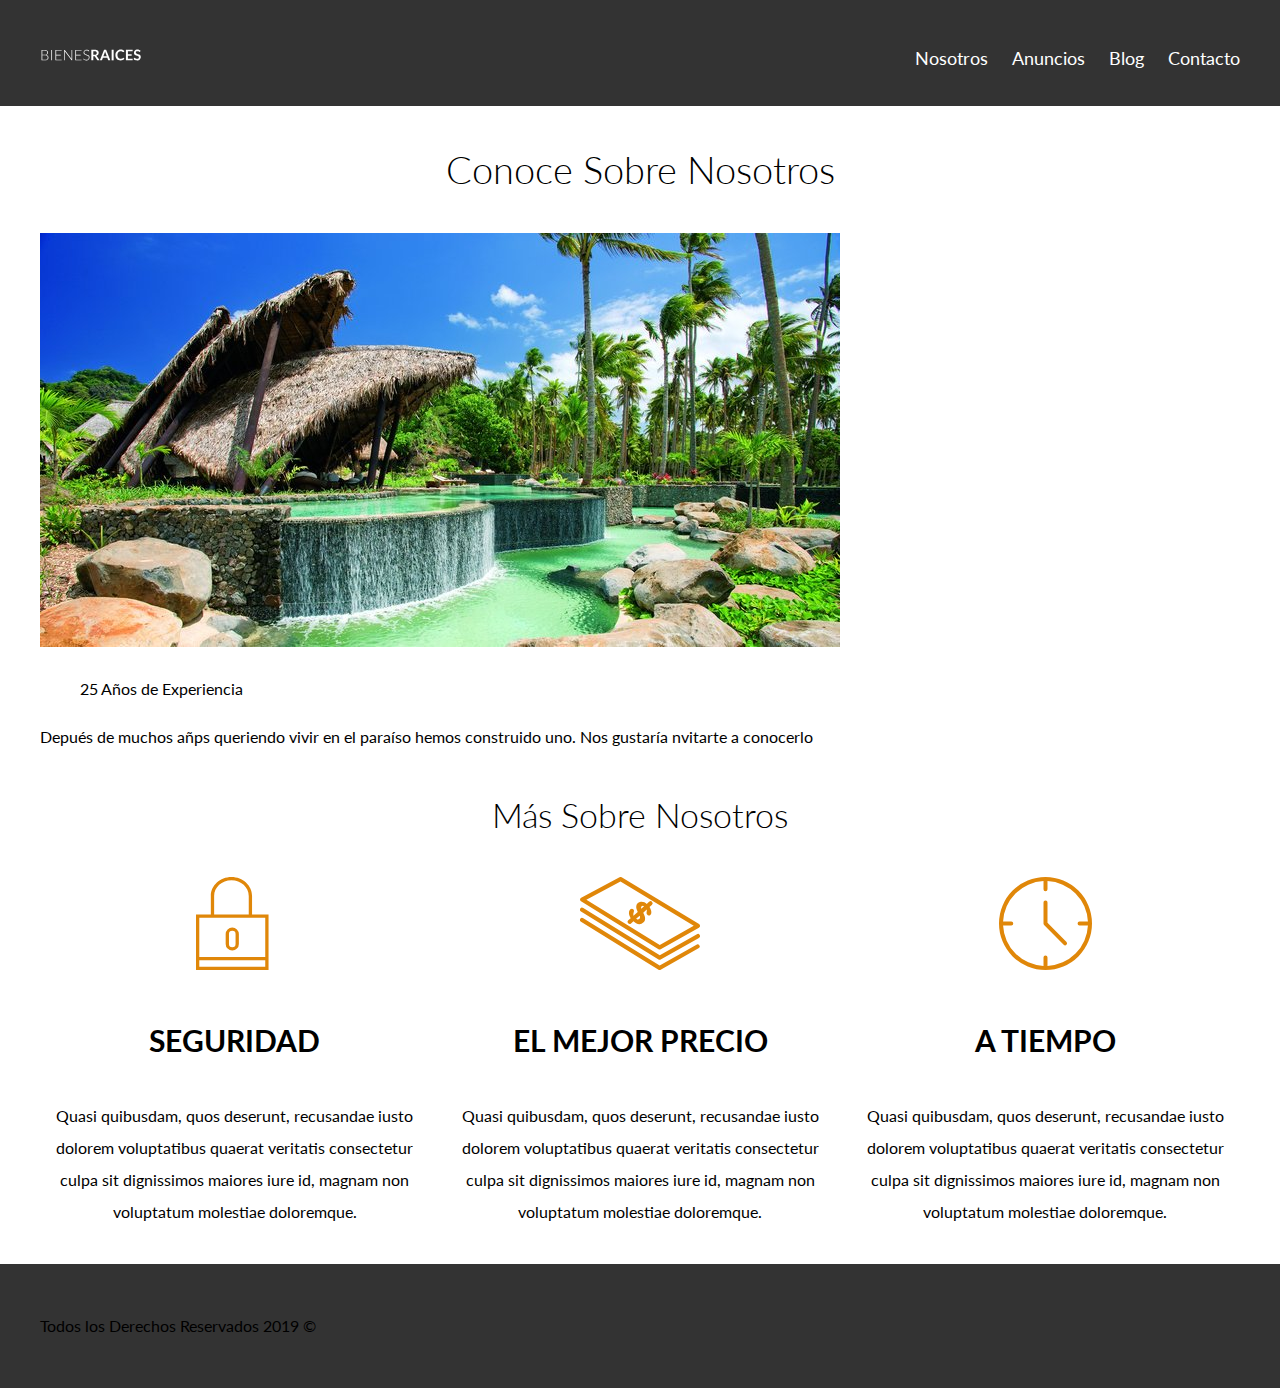
<file: Web hotel/nosotros.html>
<!DOCTYPE html>
<html lang="en">

<head>
    <meta charset="UTF-8">
    <meta name="viewport" content="width=device-width, initial-scale=1.0">
    <meta http-equiv="X-UA-Compatible" content="ie=edge">
    <title>Bienes Raices</title>
    <link href="https://fonts.googleapis.com/css?family=Lato:300,400,700,900" rel="stylesheet">
    <link rel="stylesheet" href="css/normalize.css">
    <link rel="stylesheet" href="css/styles.css">
</head>

<body>

    <header class="site-header">
        <div class="contenedor contenido-header">
            <div class="barra">
                <a href="/">
                    <img src="img/logo.svg" alt="Logotipo de Bienes Raices">
                </a>
                <div class="mobile-menu">
                    <a href="#navegacion">
                        <img src="img/barras.svg" alt="Icono Menu">
                    </a>
                </div>

                <nav id="navegacion" class="navegacion">
                    <a href="nosotros.html">Nosotros</a>
                    <a href="anuncios.html">Anuncios</a>
                    <a href="blog.html">Blog</a>
                    <a href="contacto.html">Contacto</a>
                </nav>
            </div>
        </div>
        <!-- contenedor -->
    </header>

    <main class="contenedor">
        <h1 class="fw-300 centrar-texto">Conoce Sobre Nosotros</h1>

        <div class="contenido-nosotros">
            <div class="imagen">
                <img src="img/lounge.jpg" alt="Imagen Sobre Nosotros">
            </div>
            <div class="texto-nosotros">
                <blockquote>25 Años de Experiencia</blockquote>

                <p>Depués de muchos añps queriendo vivir en el paraíso hemos construido uno. Nos gustaría nvitarte a conocerlo</p>
            </div>
        </div>
    </main>

    <section class="contenedor seccion">
        <h2 class="fw-300 centrar-texto">Más Sobre Nosotros</h2>

        <div class="iconos-nosotros">
            <div class="icono">
                <img src="img/icono1.svg" alt="Icono Seguridad">
                <h3>Seguridad</h3>
                <p>Quasi quibusdam, quos deserunt, recusandae iusto dolorem voluptatibus quaerat veritatis consectetur culpa sit dignissimos maiores iure id, magnam non voluptatum molestiae doloremque.</p>
            </div>

            <div class="icono">
                <img src="img/icono2.svg" alt="Icono Mejor Precio">
                <h3>El Mejor Precio</h3>
                <p>Quasi quibusdam, quos deserunt, recusandae iusto dolorem voluptatibus quaerat veritatis consectetur culpa sit dignissimos maiores iure id, magnam non voluptatum molestiae doloremque.</p>
            </div>

            <div class="icono">
                <img src="img/icono3.svg" alt="Icono a Tiempo">
                <h3>A Tiempo</h3>
                <p>Quasi quibusdam, quos deserunt, recusandae iusto dolorem voluptatibus quaerat veritatis consectetur culpa sit dignissimos maiores iure id, magnam non voluptatum molestiae doloremque.</p>
            </div>
        </div>
    </section>

    <footer class="site-footer seccion">
        <div class="contenedor contenedor-footer">
            <nav class="navegacion">
                <a href="nosotros.html">Nosotros</a>
                <a href="anuncios.html">Anuncios</a>
                <a href="blog.html">Blog</a>
                <a href="contacto.html">Contacto</a>
            </nav>
            <p class="copyright">Todos los Derechos Reservados 2019 &copy; </p>
        </div>
    </footer>
</body>

</html>
</file>
<file: Web hotel/css/styles.css>
html {
        box-sizing: border-box;
        font-size: 62.5%;
        /** Reset para REMS - 62.5% = 10px de 16px **/
    }
    
    *,
    *:before,
    *:after {
        box-sizing: inherit;
    }
    
    body {
        font-family: 'Lato', sans-serif;
        font-size: 1.6rem;
        line-height: 2;
    }
    /** Globales **/
    
    img {
        max-width: 100%;
    }
    
    .contenedor {
        width: 95%;
        max-width: 120rem;
        /** = 1200px; **/
        margin: 0 auto;
    }
    
    h1 {
        font-size: 3.8rem;
    }
    
    h2 {
        font-size: 3.4rem;
    }
    
    h3 {
        font-size: 3rem;
    }
    
    h4 {
        font-size: 2.6rem;
    }
    /** Utilidades **/
    
    .seccion {
        margin-top: 2rem;
        margin-bottom: 2rem;
    }
    
    .fw-300 {
        font-weight: 300;
    }
    
    .centrar-texto {
        text-align: center;
    }
    
    .d-block {
        display: block!important;
    }
    
    .contenido-centrado {
        max-width: 800px;
    }
    /** Botones **/
    
    .boton {
        color: #ffffff;
        font-weight: 700;
        text-decoration: none;
        font-size: 1.8rem;
        padding: 1rem 3rem;
        margin-top: 3rem;
        display: inline-block;
        text-align: center;
        border: none;
        display: block;
        flex: 0 0 100%;
    }
    
    @media (min-width: 768px) {
        .boton {
            display: inline-block;
            flex: 0 0 auto;
        }
    }
    
    .boton:hover {
        cursor: pointer;
    }
    
    .boton-amarillo {
        background-color: #E08709;
    }
    
    .boton-verde {
        background-color: #71B100;
    }
    /* Header */
    
    .site-header {
        background-color: #333333;
        padding: 1rem 0 3rem 0;
    }
    
    .site-header.inicio {
        background-image: url(../img/portada1.jpg);
        background-position: center center;
        background-size: cover;
        height: 100vh;
        min-height: 60rem;
    }
    
    .contenido-header {
        height: 100%;
        display: flex;
        flex-direction: column;
        justify-content: space-between;
        text-align: center;
    }
    
    @media (min-width: 768px) {
        .contenido-header {
            text-align: left;
        }
    }
    
    .contenido-header h1 {
        color: #ffffff;
        padding-bottom: 2rem;
        max-width: 60rem;
        line-height: 2;
    }
    
    .barra {
        padding-top: 3rem;
    }
    
    .barra img {
        width: 110px;
    }
    
    @media (min-width: 768px) {
        .barra {
            display: flex;
            justify-content: space-between;
            align-items: center;
        }
    }
    /** Navegacion **/
    
    .navegacion a {
        color: #ffffff;
        text-decoration: none;
        font-size: 2.2rem;
        display: block;
    }
    
    @media (min-width: 768px) {
        .navegacion a {
            display: inline-block;
            font-size: 1.8rem;
            /** = 18px **/
            margin-right: 2rem;
        }
        .navegacion a:last-of-type {
            margin: 0;
        }
    }
    
    .navegacion a:hover {
        color: #71B100;
    }
    /** Mobile Menu **/
    
    .mobile-menu img {
        width: 5rem;
    }
    
    @media (min-width: 768px) {
        .mobile-menu {
            display: none;
        }
    }
    
    .navegacion:target {
        display: block;
    }
    
    .navegacion {
        display: none;
    }
    
    @media (min-width: 768px) {
        .navegacion {
            display: block;
        }
    }
    /** Iconos Nosotros **/
    
    @media (min-width: 768px) {
        .iconos-nosotros {
            display: flex;
            justify-content: space-between;
        }
    }
    
    .icono {
        text-align: center;
    }
    
    @media (min-width: 768px) {
        .icono {
            flex-basis: calc(33.3% - 1rem);
        }
    }
    
    .icono h3 {
        text-transform: uppercase;
    }
    /** Anuncios **/
    
    @media (min-width: 768px) {
        .contenedor-anuncios {
            display: flex;
            justify-content: space-between;
            flex-wrap: wrap;
        }
    }
    
    .anuncio {
        border: 1px solid #B5B5B5;
        background-color: #F5F5F5;
        margin-bottom: 2rem;
    }
    
    @media (min-width: 768px) {
        .anuncio {
            flex: 0 0 calc(33.3% - 1rem);
        }
    }
    
    .contenido-anuncio {
        padding: 2rem;
    }
    
    .contenido-anuncio h3,
    .contenido-anuncio p {
        margin: 0;
    }
    
    .precio {
        color: #71B100;
        font-weight: 700;
    }
    
    .iconos-caracteristicas {
        list-style: none;
        padding: 0;
        display: flex;
        justify-content: space-evenly;
        flex: 1;
        max-width: 500px;
    }
    
    .iconos-caracteristicas li {
        /* flex: 1; */
        display: flex;
    }
    
    .iconos-caracteristicas li img {
        margin-right: 2rem;
    }
    
    .ver-todas {
        display: flex;
        justify-content: flex-end;
    }
    /** Contacto Home **/
    
    .imagen-contacto {
        background-image: url(../img/pool.jpg);
        background-position: center center;
        background-size: cover;
        height: 40rem;
        display: flex;
        align-items: center;
    }
    
    .contenido-contacto {
        flex: 0 0 95%;
        color: #ffffff;
    }
    
    .contenido-contacto p {
        font-size: 1.8rem;
    }
    /** Sección Inferior **/
    
    @media (min-width: 768px) {
        .seccion-inferior {
            display: flex;
            justify-content: space-between;
        }
        .seccion-inferior .blog {
            flex-basis: 60%;
        }
        .seccion-inferior .testimoniales {
            flex-basis: calc(40% - 2rem);
        }
    }
    
    .entrada-blog {
        margin-bottom: 2rem;
    }
    
    @media (min-width: 768px) {
        .entrada-blog {
            display: flex;
            justify-content: space-between;
        }
    }
    
    .entrada-blog:last-of-type {
        margin-bottom: 0;
    }
    
    @media (min-width: 768px) {
        .entrada-blog .imagen {
            flex-basis: 40%;
        }
        .entrada-blog .texto-entrada {
            flex-basis: calc(60% - 3rem);
        }
    }
    
    .texto-entrada a {
        color: #000000;
        text-decoration: none;
    }
    
    .texto-entrada h4 {
        margin: 0;
        line-height: 1.4;
    }
    
    .texto-entrada h4::after {
        content: '';
        display: block;
        width: 15rem;
        height: .5rem;
        background-color: #71B100;
        margin-top: 1rem;
    }
    
    .texto-entrada span {
        color: #E08709;
    }
    /*** Testimoniales **/
    
    .testimonial {
        background-color: #71B100;
        font-size: 2.4rem;
        padding: 2rem;
        color: #ffffff;
        border-radius: 2rem;
    }
    
    .testimonial p {
        text-align: right;
    }
    
    .testimonial blockquote::before {
        content: '';
        background-image: url(../img/comilla.svg);
        width: 4rem;
        height: 4rem;
        position: absolute;
        left: -2rem;
    }
    
    .testimonial blockquote {
        position: relative;
        padding-left: 5rem;
        font-weight: 300;
    }
    /** Footer **/
    
    .site-footer {
        background-color: #333333;
        margin: 0;
    }
    
    .contenedor-footer {
        padding: 3rem 0;
        text-align: center;
    }
    
    @media (min-width: 768px) {
        .contenedor-footer {
            display: flex;
            justify-content: space-between;
        }
    }
    
    .site-footer nav {
        display: none;
        @media (min-width: 768px) {
            .site-footer nav {
                display: block;
            }
        }
        .copyright {
            margin: 0;
            color: #ffffff;
        }
        /** INTERNAS **/
        /* Nosotros **/
        @media (min-width: 768px) {
            .contenido-nosotros {
                display: grid;
                grid-template-columns: repeat(2, 1fr);
                grid-column-gap: 2rem;
            }
        }
        .texto-nosotros blockquote {
            font-weight: 900;
            font-size: 2rem;
            margin: 0;
            padding: 1rem 0 3rem 0;
        }
        /** Anuncio **/
        .resumen-propiedad {
            display: flex;
            justify-content: space-between;
            align-items: center;
        }
        /** Contacto **/
        .contacto p {
            font-size: 1.4rem;
            color: #4f4f4f;
            margin: 2rem 0 0 0;
        }
        legend {
            font-size: 2rem;
            color: #4f4f4f;
        }
        label {
            font-weight: 700;
            text-transform: uppercase;
            display: block;
        }
        input:not([type="submit"]),
        textarea,
        select {
            padding: 1rem;
            display: block;
            width: 100%;
            background-color: #e1e1e1;
            margin-bottom: 2rem;
            border: none;
            border-radius: 1rem;
        }
        input[type="radio"] {
            width: auto;
            margin: 0;
        }
        select {
            -webkit-appearance: none;
            appearance: none;
        }
        textarea {
            height: 20rem;
        }
        .forma-contacto {
            max-width: 30rem;
            display: flex;
            justify-content: space-between;
            align-items: center;
        }
</file>
